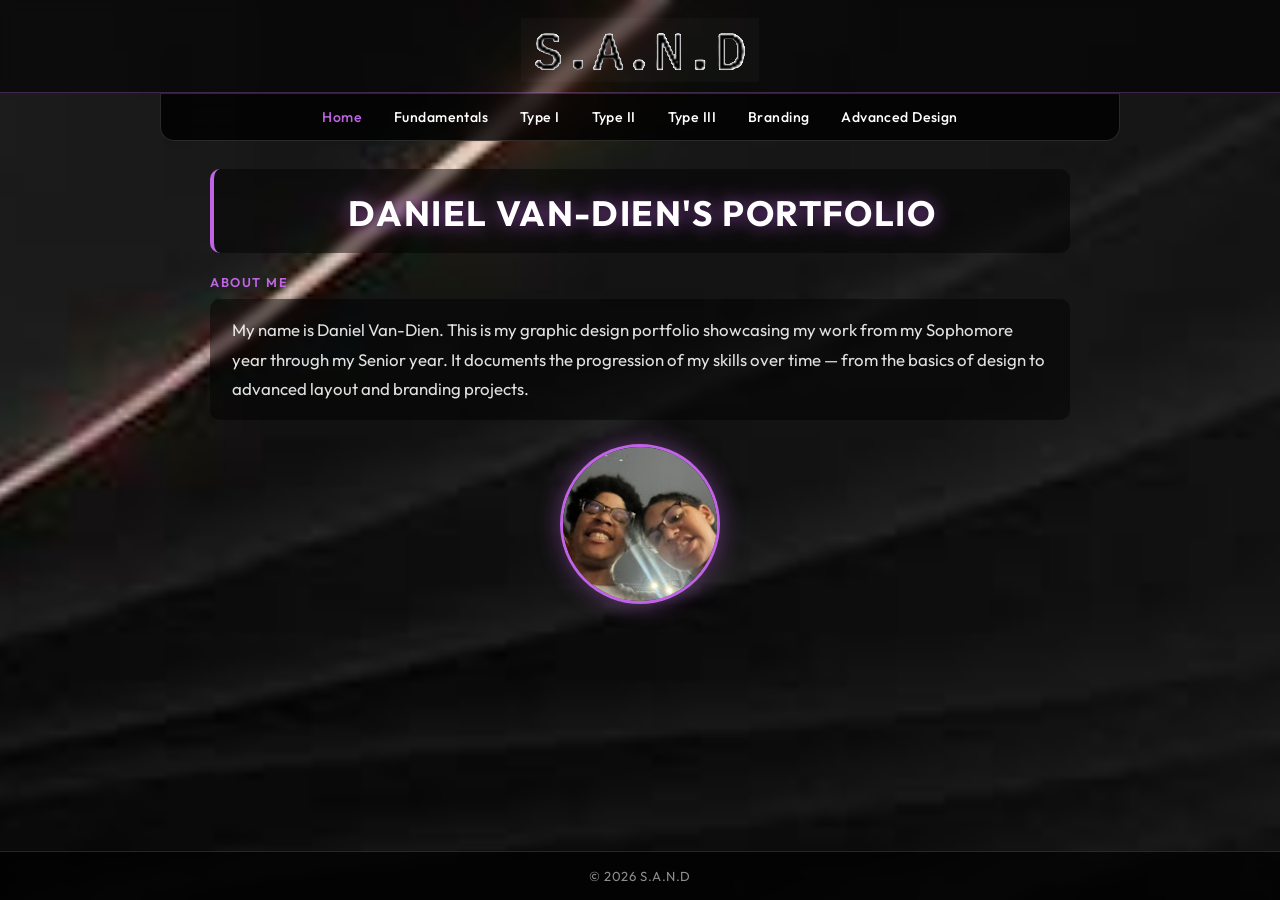
<file: index.html>
<!DOCTYPE html>
<html lang="en">
    <head>
        <meta charset="UTF-8"/>
        <meta name="viewport" content="width=device-width, initial-scale=1.0"/>
        <meta name="description" content="Daniel Van-Dien's graphic design portfolio showcasing work from Sophomore to Senior year."/>
        <title>Daniel Van-Dien | Graphic Design Portfolio</title>
        <link rel="stylesheet" href="styles.css"/>
    </head>
    <body>
        <header>
            <img src="images/logo.png" alt="Daniel Van-Dien Portfolio Logo"/>
        </header>
        <nav>
            <a href="index.html" class="active">Home</a>
            <a href="fundementals.html">Fundamentals</a>
            <a href="Type1.html">Type I</a>
            <a href="Type2.html">Type II</a>
            <a href="Type3.html">Type III</a>
            <a href="Branding.html">Branding</a>
            <a href="advancedDesign.html">Advanced Design</a>
        </nav>
        <main>
            <h1>Daniel Van-Dien's Portfolio</h1>
            <p class="section-label">About Me</p>
            <p>
                My name is Daniel Van-Dien. This is my graphic design portfolio showcasing my work from my Sophomore year through my Senior year. It documents the progression of my skills over time — from the basics of design to advanced layout and branding projects.
            </p>
            <img src="images/IMG_5071.jpeg" alt="Daniel Van-Dien" class="profile-photo"/>
        </main>
        <footer>&copy; 2026 S.A.N.D</footer>
    </body>
</html>
</file>
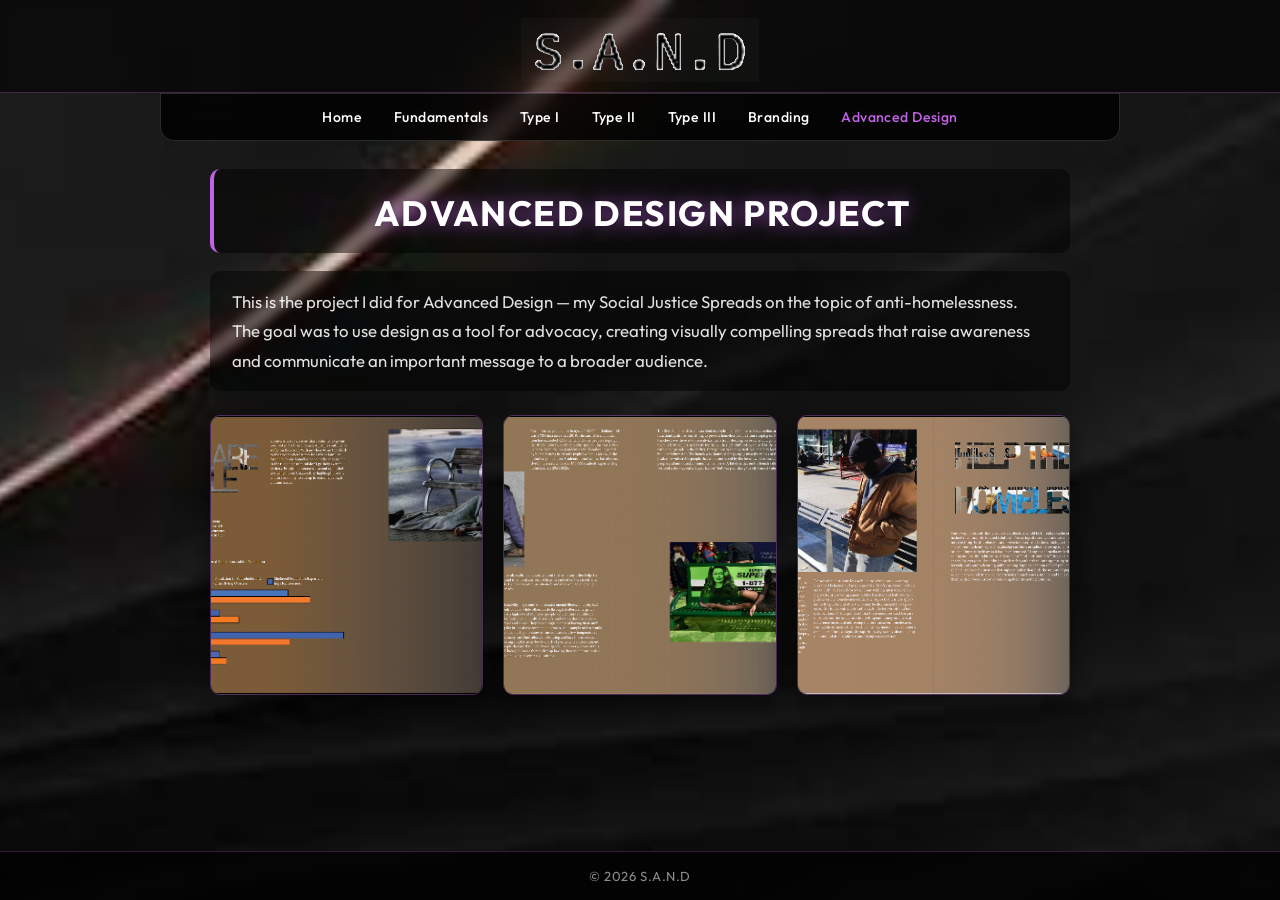
<file: advancedDesign.html>
<!DOCTYPE html>
<html lang="en">
    <head>
        <meta charset="UTF-8"/>
        <meta name="viewport" content="width=device-width, initial-scale=1.0"/>
        <meta name="description" content="Advanced Design Project — Daniel Van-Dien's graphic design portfolio."/>
        <title>Advanced Design Project | Daniel Van-Dien Portfolio</title>
        <link rel="stylesheet" href="styles.css"/>
    </head>
    <body>
        <header>
            <img src="images/logo.png" alt="Daniel Van-Dien Portfolio Logo"/>
        </header>
        <nav>
            <a href="index.html">Home</a>
            <a href="fundementals.html">Fundamentals</a>
            <a href="Type1.html">Type I</a>
            <a href="Type2.html">Type II</a>
            <a href="Type3.html">Type III</a>
            <a href="Branding.html">Branding</a>
            <a href="advancedDesign.html" class="active">Advanced Design</a>
        </nav>
        <main>
            <h1>Advanced Design Project</h1>
            <p>
                This is the project I did for Advanced Design — my Social Justice Spreads on the topic of anti-homelessness. 
                The goal was to use design as a tool for advocacy, creating visually compelling spreads that raise awareness 
                and communicate an important message to a broader audience.
            </p>
            <div class="gallery">
                <img src="images/s1.png" alt="Social Justice Spread — Anti-Homelessness project, page 1"/>
                <img src="images/s3.png" alt="Social Justice Spread — Anti-Homelessness project, page 2"/>
                <img src="images/s4.png" alt="Social Justice Spread — Anti-Homelessness project, page 3"/>
            </div>
        </main>
        <footer>&copy; 2026 S.A.N.D</footer>
    </body>
</html>
</file>
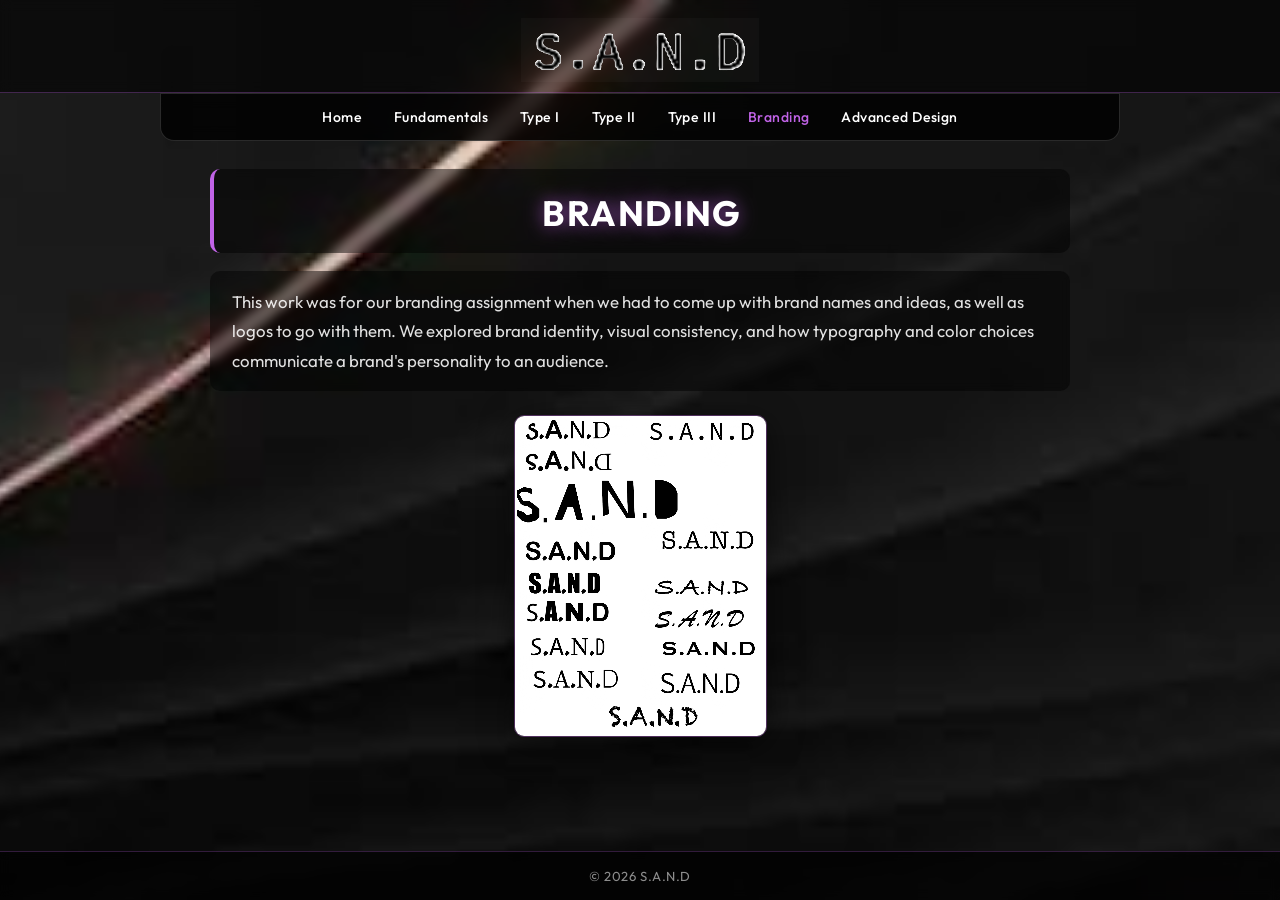
<file: Branding.html>
<!DOCTYPE html>
<html lang="en">
    <head>
        <meta charset="UTF-8"/>
        <meta name="viewport" content="width=device-width, initial-scale=1.0"/>
        <meta name="description" content="Branding — Daniel Van-Dien's graphic design portfolio."/>
        <title>Branding | Daniel Van-Dien Portfolio</title>
        <link rel="stylesheet" href="styles.css"/>
    </head>
    <body>
        <header>
            <img src="images/logo.png" alt="Daniel Van-Dien Portfolio Logo"/>
        </header>
        <nav>
            <a href="index.html">Home</a>
            <a href="fundementals.html">Fundamentals</a>
            <a href="Type1.html">Type I</a>
            <a href="Type2.html">Type II</a>
            <a href="Type3.html">Type III</a>
            <a href="Branding.html" class="active">Branding</a>
            <a href="advancedDesign.html">Advanced Design</a>
        </nav>
        <main>
            <h1>Branding</h1>
            <p>
                This work was for our branding assignment when we had to come up with brand names and ideas, as well as logos to go with them. 
                We explored brand identity, visual consistency, and how typography and color choices communicate a brand's personality to an audience.
            </p>
            <img src="images/s2.png" alt="Branding project — brand identity design" class="portfolio-img"/>
        </main>
        <footer>&copy; 2026 S.A.N.D</footer>
    </body>
</html>
</file>
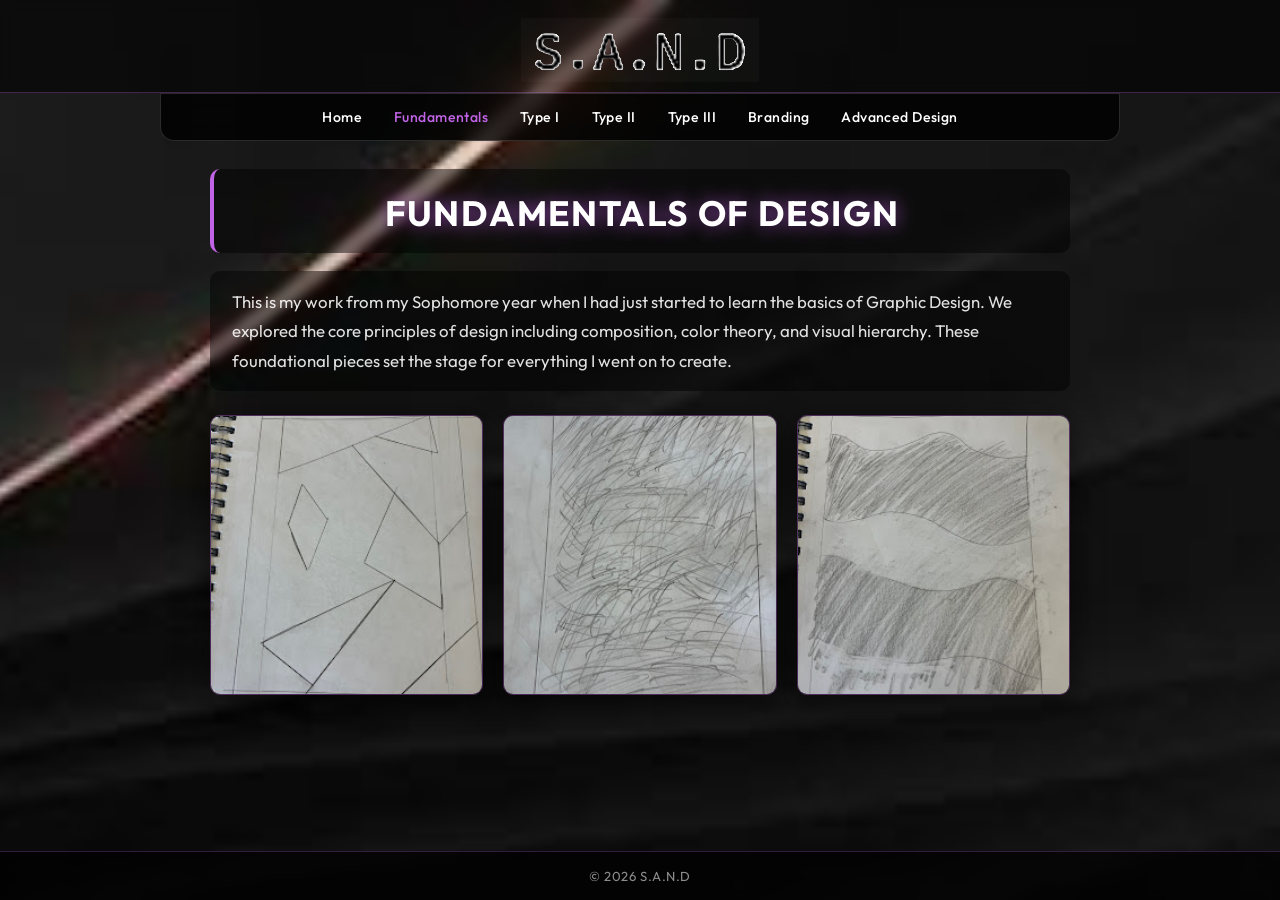
<file: fundementals.html>
<!DOCTYPE html>
<html lang="en">
    <head>
        <meta charset="UTF-8"/>
        <meta name="viewport" content="width=device-width, initial-scale=1.0"/>
        <meta name="description" content="Fundamentals of Design — Daniel Van-Dien's graphic design portfolio."/>
        <title>Fundamentals of Design | Daniel Van-Dien Portfolio</title>
        <link rel="stylesheet" href="styles.css"/>
    </head>
    <body>
        <header>
            <img src="images/logo.png" alt="Daniel Van-Dien Portfolio Logo"/>
        </header>
        <nav>
            <a href="index.html">Home</a>
            <a href="fundementals.html" class="active">Fundamentals</a>
            <a href="Type1.html">Type I</a>
            <a href="Type2.html">Type II</a>
            <a href="Type3.html">Type III</a>
            <a href="Branding.html">Branding</a>
            <a href="advancedDesign.html">Advanced Design</a>
        </nav>
        <main>
            <h1>Fundamentals of Design</h1>
            <p>
                This is my work from my Sophomore year when I had just started to learn the basics of Graphic Design. 
                We explored the core principles of design including composition, color theory, and visual hierarchy. 
                These foundational pieces set the stage for everything I went on to create.
            </p>
            <div class="gallery">
                <img src="images/IMG_5854%20(1).jpeg" alt="Fundamentals of Design project 1"/>
                <img src="images/IMG_5855%20(1).jpeg" alt="Fundamentals of Design project 2"/>
                <img src="images/IMG_5856%20(1).jpeg" alt="Fundamentals of Design project 3"/>
            </div>
        </main>
        <footer>&copy; 2026 S.A.N.D</footer>
    </body>
</html>
</file>
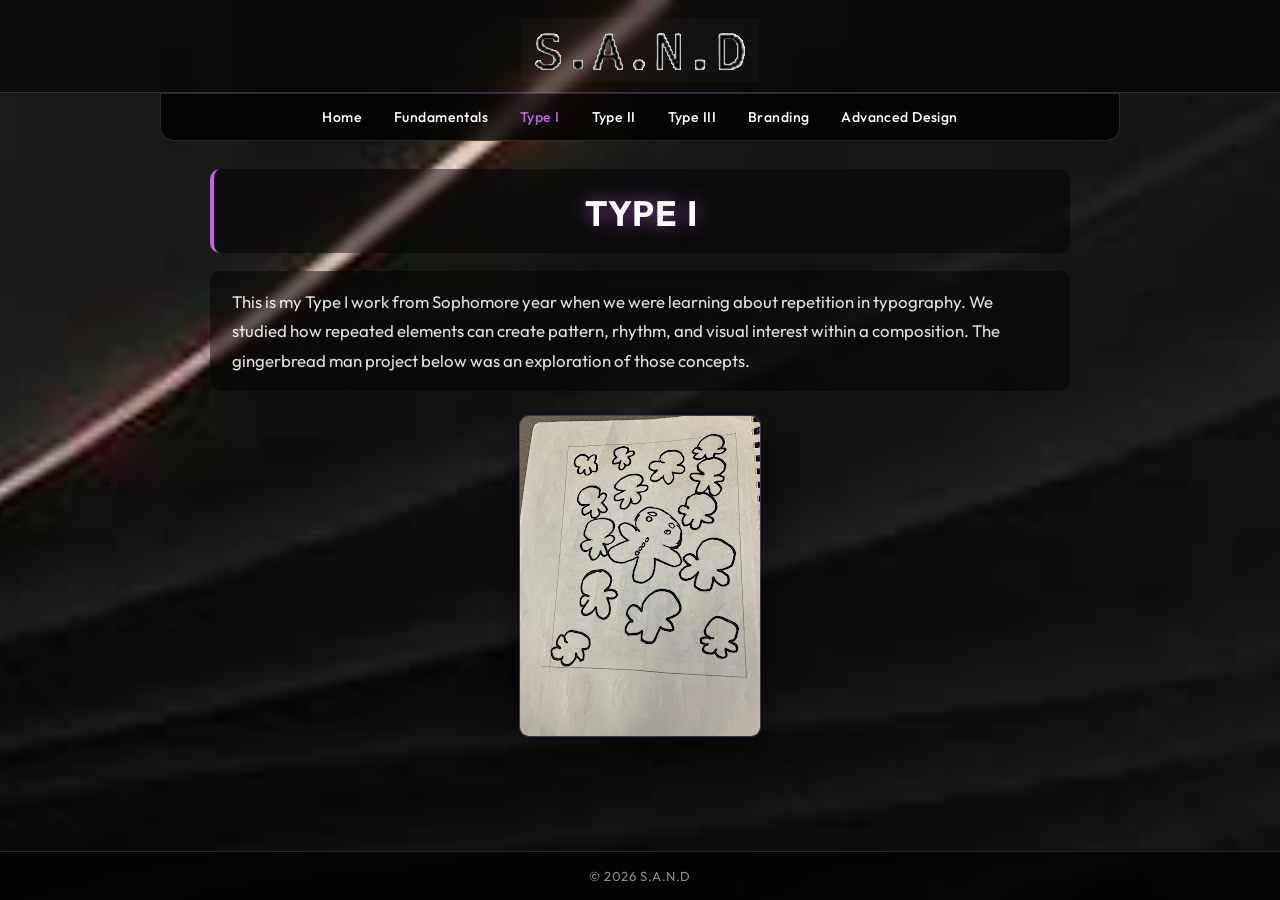
<file: Type1.html>
<!DOCTYPE html>
<html lang="en">
    <head>
        <meta charset="UTF-8"/>
        <meta name="viewport" content="width=device-width, initial-scale=1.0"/>
        <meta name="description" content="Type I — Daniel Van-Dien's graphic design portfolio."/>
        <title>Type I | Daniel Van-Dien Portfolio</title>
        <link rel="stylesheet" href="styles.css"/>
    </head>
    <body>
        <header>
            <img src="images/logo.png" alt="Daniel Van-Dien Portfolio Logo"/>
        </header>
        <nav>
            <a href="index.html">Home</a>
            <a href="fundementals.html">Fundamentals</a>
            <a href="Type1.html" class="active">Type I</a>
            <a href="Type2.html">Type II</a>
            <a href="Type3.html">Type III</a>
            <a href="Branding.html">Branding</a>
            <a href="advancedDesign.html">Advanced Design</a>
        </nav>
        <main>
            <h1>Type I</h1>
            <p>
                This is my Type I work from Sophomore year when we were learning about repetition in typography. 
                We studied how repeated elements can create pattern, rhythm, and visual interest within a composition. 
                The gingerbread man project below was an exploration of those concepts.
            </p>
            <img src="images/Gingerbread%20Man.jpeg" alt="Gingerbread Man typography repetition project" class="portfolio-img"/>
        </main>
        <footer>&copy; 2026 S.A.N.D</footer>
    </body>
</html>
</file>
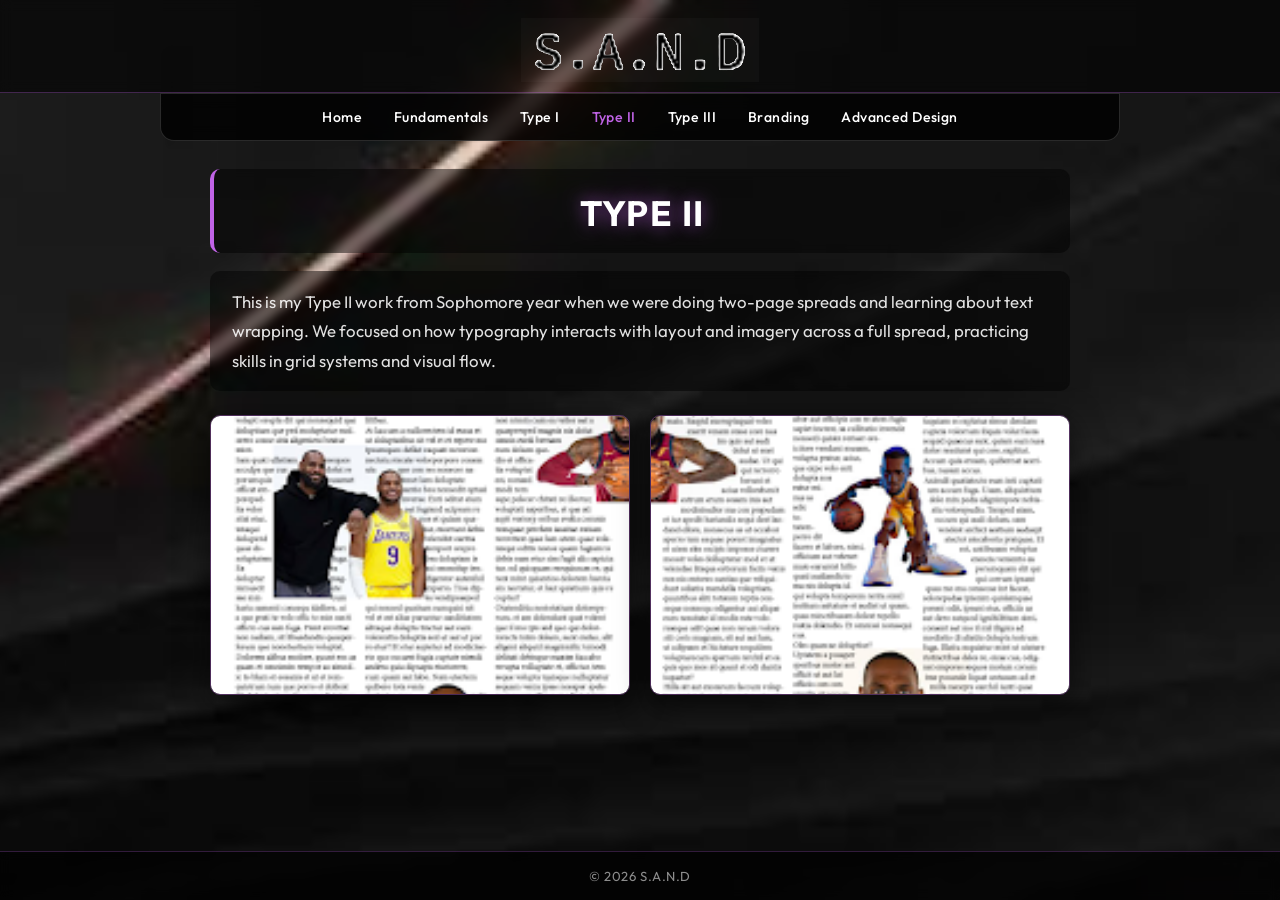
<file: Type2.html>
<!DOCTYPE html>
<html lang="en">
    <head>
        <meta charset="UTF-8"/>
        <meta name="viewport" content="width=device-width, initial-scale=1.0"/>
        <meta name="description" content="Type II — Daniel Van-Dien's graphic design portfolio."/>
        <title>Type II | Daniel Van-Dien Portfolio</title>
        <link rel="stylesheet" href="styles.css"/>
    </head>
    <body>
        <header>
            <img src="images/logo.png" alt="Daniel Van-Dien Portfolio Logo"/>
        </header>
        <nav>
            <a href="index.html">Home</a>
            <a href="fundementals.html">Fundamentals</a>
            <a href="Type1.html">Type I</a>
            <a href="Type2.html" class="active">Type II</a>
            <a href="Type3.html">Type III</a>
            <a href="Branding.html">Branding</a>
            <a href="advancedDesign.html">Advanced Design</a>
        </nav>
        <main>
            <h1>Type II</h1>
            <p>
                This is my Type II work from Sophomore year when we were doing two-page spreads and learning about text wrapping. 
                We focused on how typography interacts with layout and imagery across a full spread, 
                practicing skills in grid systems and visual flow.
            </p>
            <div class="gallery">
                <img src="images/2%20Page%20Spread.png" alt="Two page spread design project 1"/>
                <img src="images/2%20Page%20Spread2.png" alt="Two page spread design project 2"/>
            </div>
        </main>
        <footer>&copy; 2026 S.A.N.D</footer>
    </body>
</html>
</file>
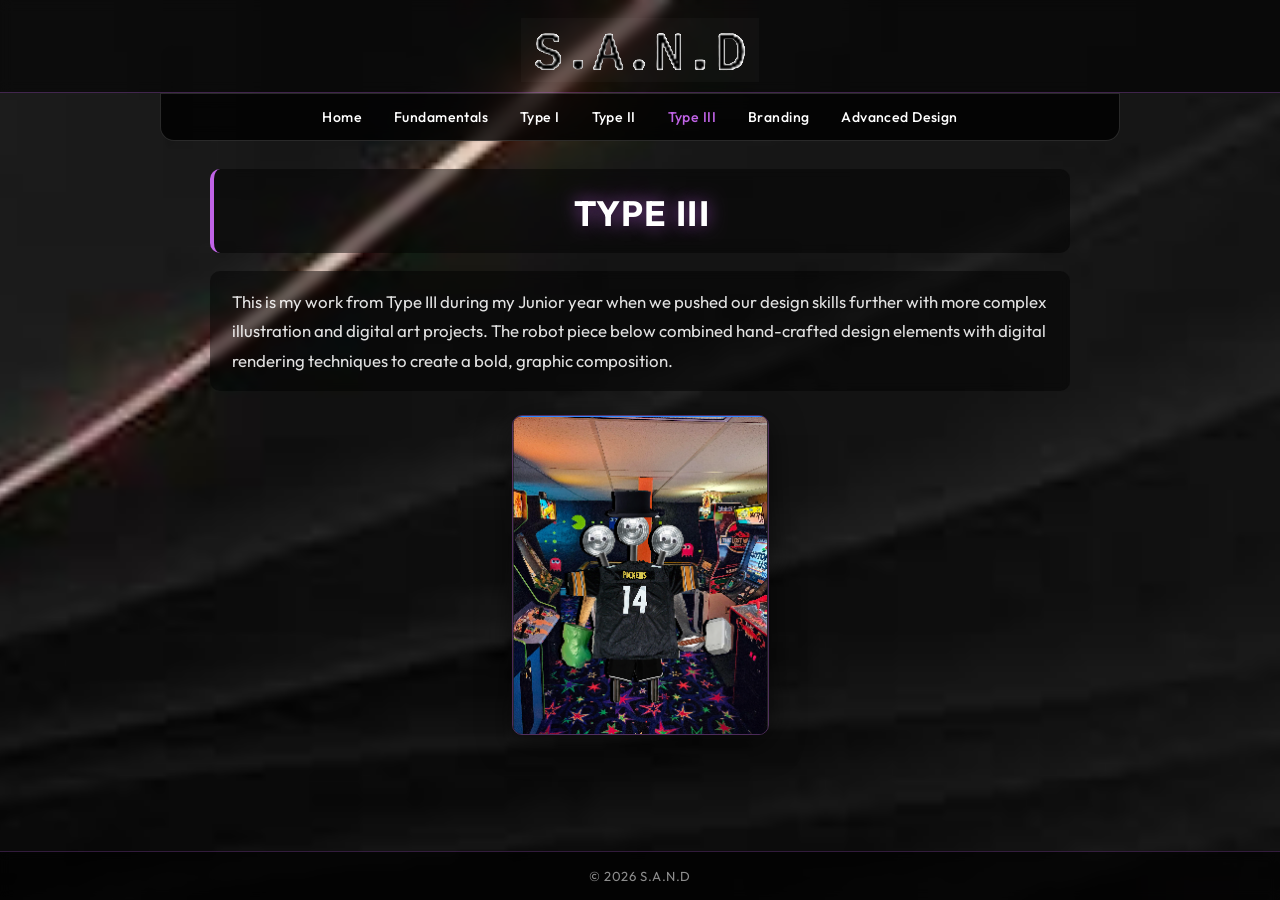
<file: Type3.html>
<!DOCTYPE html>
<html lang="en">
    <head>
        <meta charset="UTF-8"/>
        <meta name="viewport" content="width=device-width, initial-scale=1.0"/>
        <meta name="description" content="Type III — Daniel Van-Dien's graphic design portfolio."/>
        <title>Type III | Daniel Van-Dien Portfolio</title>
        <link rel="stylesheet" href="styles.css"/>
    </head>
    <body>
        <header>
            <img src="images/logo.png" alt="Daniel Van-Dien Portfolio Logo"/>
        </header>
        <nav>
            <a href="index.html">Home</a>
            <a href="fundementals.html">Fundamentals</a>
            <a href="Type1.html">Type I</a>
            <a href="Type2.html">Type II</a>
            <a href="Type3.html" class="active">Type III</a>
            <a href="Branding.html">Branding</a>
            <a href="advancedDesign.html">Advanced Design</a>
        </nav>
        <main>
            <h1>Type III</h1>
            <p>
                This is my work from Type III during my Junior year when we pushed our design skills further with more complex illustration and digital art projects. 
                The robot piece below combined hand-crafted design elements with digital rendering techniques to create a bold, graphic composition.
            </p>
            <img src="images/Robot%20Final.png" alt="Robot digital illustration — Type III project" class="portfolio-img" style="max-width: 257px;"/>
        </main>
        <footer>&copy; 2026 S.A.N.D</footer>
    </body>
</html>
</file>
<file: styles.css>
/* ===================================================
   Daniel Van-Dien Portfolio — Main Stylesheet
   Theme: Dark background, white text, purple accents
   =================================================== */

@import url('https://fonts.googleapis.com/css2?family=Outfit:wght@300;400;600;700&display=swap');

/* ── Reset & Base ── */
*, *::before, *::after {
    box-sizing: border-box;
    margin: 0;
    padding: 0;
}

body {
    font-family: 'Outfit', Verdana, Geneva, Tahoma, sans-serif;
    text-align: center;
    color: white;
    background-image: url("images/background.jpeg");
    background-repeat: no-repeat;
    background-size: cover;
    background-position: center;
    background-attachment: fixed;
    background-color: #1a1a2e; /* fallback if image fails */
    min-height: 100vh;
    display: flex;
    flex-direction: column;
}

/* ── Header / Logo ── */
header {
    padding: 18px 0 10px;
    background-color: rgba(0, 0, 0, 0.55);
    backdrop-filter: blur(6px);
    -webkit-backdrop-filter: blur(6px);
    border-bottom: 1px solid rgba(192, 99, 230, 0.3);
}

header img {
    max-height: 80px;
    width: auto;
    display: block;
    margin: 0 auto;
}

/* ── Navigation ── */
nav {
    margin: 0 auto 28px auto;
    background-color: rgba(0, 0, 0, 0.80);
    backdrop-filter: blur(8px);
    -webkit-backdrop-filter: blur(8px);
    border: 1px solid rgba(255, 255, 255, 0.15);
    border-radius: 0 0 14px 14px;
    width: 90%;
    max-width: 960px;
    padding: 0;
    display: flex;
    justify-content: center;
    flex-wrap: wrap;
    gap: 0;
    overflow: hidden;
}

nav a {
    color: rgba(255, 255, 255, 0.88);
    text-decoration: none;
    font-size: 0.88rem;
    font-weight: 500;
    letter-spacing: 0.03em;
    padding: 14px 16px;
    display: inline-block;
    transition: background-color 0.2s ease, color 0.2s ease;
    position: relative;
}

nav a::after {
    content: '';
    position: absolute;
    bottom: 0;
    left: 50%;
    transform: translateX(-50%);
    width: 0;
    height: 2px;
    background-color: #c063e6;
    transition: width 0.25s ease;
}

nav a:hover {
    color: #c063e6;
    background-color: rgba(192, 99, 230, 0.1);
    text-decoration: none;
}

nav a:hover::after {
    width: 70%;
}

nav a.active {
    color: #c063e6;
}

/* ── Main Content ── */
main {
    flex: 1;
    max-width: 900px;
    margin: 0 auto 40px auto;
    padding: 0 20px;
    width: 100%;
}

/* ── Headings ── */
h1 {
    font-size: 2.2rem;
    font-weight: 700;
    letter-spacing: 0.04em;
    text-transform: uppercase;
    color: #ffffff;
    text-shadow: 0 0 18px rgba(192, 99, 230, 0.7), 0 2px 6px rgba(0,0,0,0.5);
    margin-bottom: 18px;
    padding: 22px 24px 18px;
    background: rgba(0, 0, 0, 0.45);
    border-radius: 10px;
    border-left: 4px solid #c063e6;
    backdrop-filter: blur(4px);
    -webkit-backdrop-filter: blur(4px);
}

/* ── Paragraphs ── */
p {
    font-size: 1.05rem;
    line-height: 1.75;
    color: rgba(255, 255, 255, 0.88);
    background-color: rgba(0, 0, 0, 0.45);
    border-radius: 10px;
    padding: 16px 22px;
    margin-bottom: 24px;
    backdrop-filter: blur(4px);
    -webkit-backdrop-filter: blur(4px);
    text-align: left;
}

/* ── Section label (About Me, etc.) ── */
p.section-label {
    font-size: 0.8rem;
    font-weight: 600;
    text-transform: uppercase;
    letter-spacing: 0.12em;
    color: #c063e6;
    background: transparent;
    backdrop-filter: none;
    padding: 0;
    margin-bottom: 6px;
}

/* ── Images ── */
img.portfolio-img {
    max-width: 100%;
    width: auto;
    max-height: 520px;
    object-fit: contain;
    border-radius: 10px;
    border: 1px solid rgba(192, 99, 230, 0.35);
    box-shadow: 0 8px 32px rgba(0, 0, 0, 0.55);
    display: block;
    margin: 14px auto;
    transition: transform 0.3s ease, box-shadow 0.3s ease;
}

img.portfolio-img:hover {
    transform: scale(1.02);
    box-shadow: 0 14px 44px rgba(192, 99, 230, 0.3);
}

/* ── Profile photo ── */
img.profile-photo {
    width: 160px;
    height: 160px;
    object-fit: cover;
    border-radius: 50%;
    border: 3px solid #c063e6;
    box-shadow: 0 0 24px rgba(192, 99, 230, 0.45);
    display: block;
    margin: 20px auto 28px;
}

/* ── Image gallery grid ── */
.gallery {
    display: grid;
    grid-template-columns: repeat(auto-fit, minmax(240px, 1fr));
    gap: 20px;
    margin-top: 10px;
}

.gallery img {
    width: 100%;
    height: 280px;
    object-fit: cover;
    border-radius: 10px;
    border: 1px solid rgba(192, 99, 230, 0.35);
    box-shadow: 0 8px 32px rgba(0, 0, 0, 0.55);
    transition: transform 0.3s ease, box-shadow 0.3s ease;
    display: block;
}

.gallery img:hover {
    transform: translateY(-4px) scale(1.02);
    box-shadow: 0 16px 44px rgba(192, 99, 230, 0.35);
}

/* ── Footer ── */
footer {
    background-color: rgba(0, 0, 0, 0.70);
    backdrop-filter: blur(6px);
    -webkit-backdrop-filter: blur(6px);
    border-top: 1px solid rgba(192, 99, 230, 0.25);
    color: rgba(255, 255, 255, 0.55);
    font-size: 0.82rem;
    letter-spacing: 0.04em;
    padding: 16px;
    margin-top: auto;
}

/* ── Link styles (general) ── */
a:link {
    color: rgba(255, 255, 255, 1);
    text-decoration: none;
}

a:visited {
    color: rgba(255, 255, 255, 0.8);
}

a:hover {
    color: #c063e6;
    text-decoration: none;
}

/* ── Responsive ── */
@media (max-width: 600px) {
    h1 {
        font-size: 1.5rem;
    }

    nav {
        width: 100%;
        border-radius: 0;
    }

    nav a {
        font-size: 0.8rem;
        padding: 10px 10px;
    }
}
</file>
